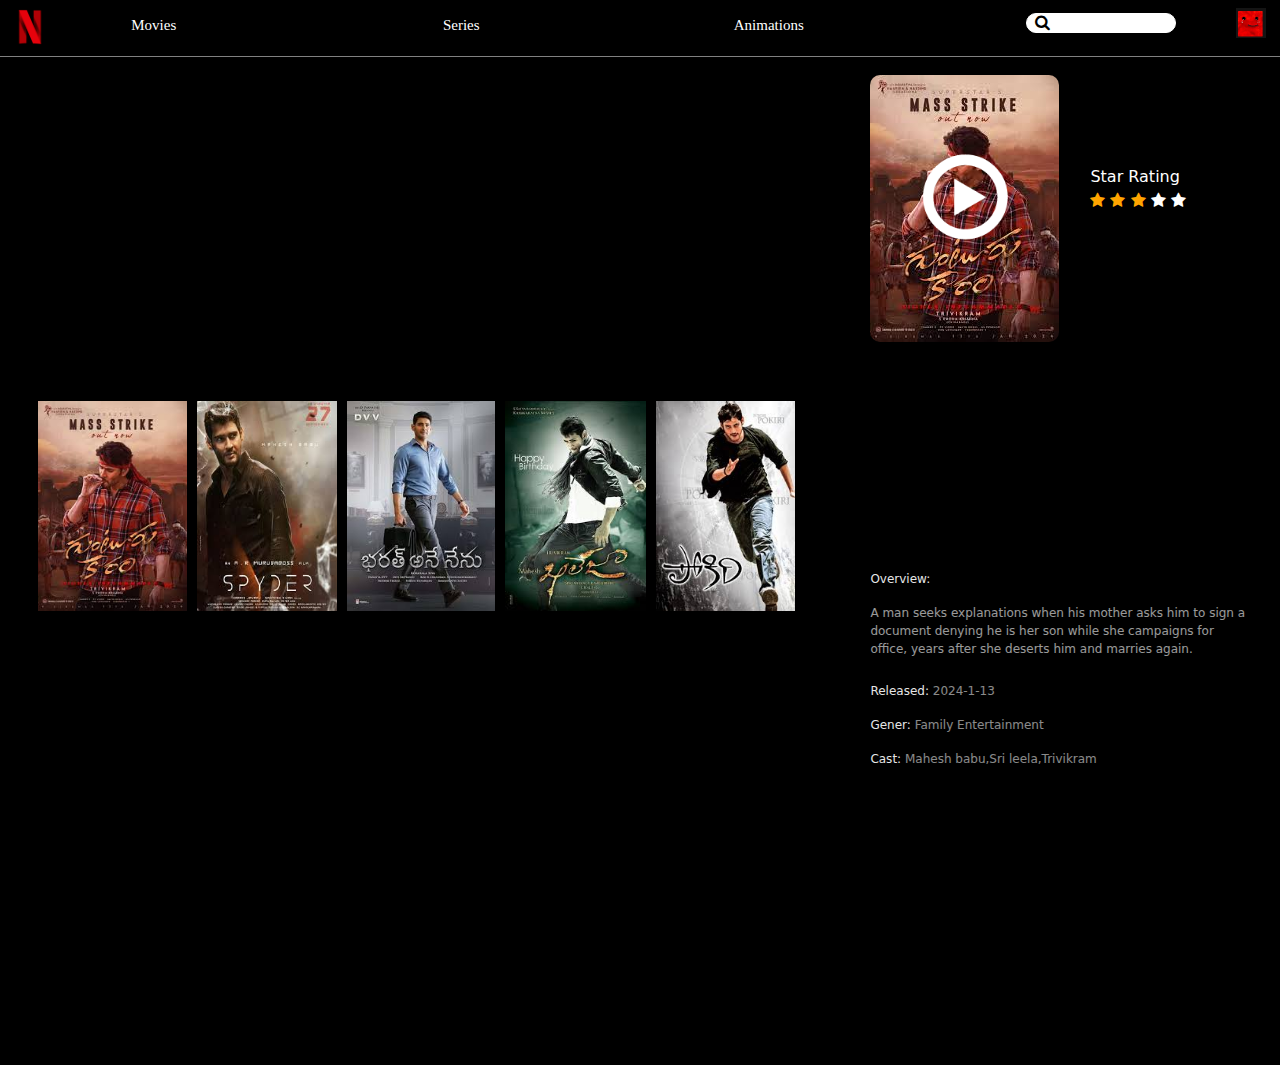
<file: index.html>
<html lang="en">
<head>
    <meta charset="UTF-8">
    <meta name="viewport" content="width=device-width, initial-scale=1.0">
    <title>Netflix</title>
     <link rel="icon" type="image/x-icon" href="logo2.png">
    <link href="https://cdn.jsdelivr.net/npm/bootstrap@5.3.3/dist/css/bootstrap.min.css" rel="stylesheet">
    <script src="https://cdn.jsdelivr.net/npm/bootstrap@5.3.3/dist/js/bootstrap.bundle.min.js"></script>
   <link rel="stylesheet" href="https://cdnjs.cloudflare.com/ajax/libs/font-awesome/4.7.0/css/font-awesome.min.css">
    <link rel="stylesheet" href="Netflix.css">
    
</head>
<body>
    <div id="menu">
        <nav>
            <button>Movies</button>
            <button onclick="home()">Series</button>
            <button onclick="alert('It is same as movies and series page.Try it..!')">Animations</button>
            <input type="text"  id="search">
        </nav>
    </div>
    <hr>
    <div id="movie-box">
        
<div class="slideshow-container">

    <div class="mySlides fade" id="pointer">
      <img src="mahesh-businessman-movie-posters-171.jpg" style="border-radius: 20px; width: 86%;" height="280px" >
      <button id="m1"><a href="https://youtu.be/KAYAMKQvTAo?si=7nl8zrtdYbij9sjb" style="color: black;">Watch</a></button>
    </div>
    
    <div class="mySlides fade">
     
      <img src="khalejamain.jpg" style="border-radius: 20px; width: 86%;" height="280px">
      <button id="m1"><a href="https://youtu.be/RaChQXib_f8?si=h-0ZdScOtvKA88uY" style="color: black;">Watch</a></button>
    </div>
    
    <div class="mySlides fade">
      <img src="spydermain.jpg" style="border-radius: 20px; width: 86%;" height="280px">
      <button id="m1"><a href="https://youtu.be/i4PkDPk5sQ0?si=_kBzlCki9z7kpeIc" style="color: black;">Watch</a></button>
    </div>
    
    </div>
    <div style="margin-left: 340px;">
      <span class="dot"></span> 
      <span class="dot"></span> 
      <span class="dot"></span> 
    </div>
        <br>
        <div id="recommend">
            <img  src="guntur.jpeg" height="210px"  style="margin-left: 8px;"  id="point" onclick="guntur('guntur.jpeg')">
            <img src="spyder.jpeg" height="210px" width="140px" style="margin-left: 10px;" id="point" onclick="spyder('spyder.jpeg')">
            <img src="sreemanthudu.jpeg" height="210px" style="margin-left: 10px;" id="point" onclick="sree('sreemanthudu.jpeg')">
            <img src="khaleja.jpeg" height="210px"  style="margin-left: 10px;" id="point" onclick="khaleja('khaleja.jpeg')">
            <img src="pokiri.jpeg" height="210px"  style="margin-left: 10px;" id="point" onclick="pokiri('pokiri.jpeg')">
        </div>
    </div>
    <div id="info">
    <div id="poster">
        <div id="pos">
            <img id="black" src="guntur.jpeg">
            <div id="moviinfo">
                <a href="https://youtu.be/q8M6Ybjr2Wc?si=vVsK6aYFfoAF8F83">
                    <img src="play5.png"
                        width="100"
                        height="100" id="play1"></a>
                        <a href="https://youtu.be/i4PkDPk5sQ0?si=_kBzlCki9z7kpeIc" id="vidlink">
                            <img src="play5.png"
                                width="100"
                                height="100" id="play2"></a>
                                <a href="https://youtu.be/hLV0zdsg6i8?si=RQ-cGOYpaafdOcf2" id="vidlink">
                                    <img src="play5.png"
                                        width="100"
                                        height="100" id="play3"></a>
                                        <a href="https://youtu.be/RaChQXib_f8?si=h-0ZdScOtvKA88uY" id="vidlink">
                                            <img src="play5.png"
                                                width="100"
                                                height="100" id="play4"></a>
                                                <a href="https://youtu.be/w4l6yDmoepA?si=xtcxoRndeb55bI06" id="vidlink">
                                                    <img src="play5.png"
                                                        width="100"
                                                        height="100" id="play5"></a>
        </div>
        <div id="star">
        <p1>Star Rating</p1>
        <br>
<div class="fa fa-star checked" id="star1"></div>
<div class="fa fa-star checked" id="star2"></div>
<div class="fa fa-star checked" id="star3"></div>
<div class="fa fa-star checked" id="star4"></div>
<div class="fa fa-star checked" id="star5"></div>
        </div>
    </div>
    </div>
    <p id="p1">Overview:</p>
    <small id="overview">A man seeks explanations when his mother asks him to sign a document denying he is her son while she campaigns for office, years after she deserts him and marries again.</small>
    <br>
    <br>
    <p id="p2">Released:<small id="date"> 2024-1-13</small></p>
    <p id="p3">Gener:<small id="gener">  Family Entertainment</small></p>
    <p id="p4">Cast:<small id="cast">  Mahesh babu,Sri leela,Trivikram</small></p>
</div>

<div id="logo">
    <img src="netflix-icon.512x512.png" width="60px" height="50px" title="Netflix">
</div>
<div id="logo1">
    <a href="login.html" id="vidlink">
        <img src="logo.webp" width="30px" height="30px" title="Login">
</div>
<div id="searchimg">
    <i class="fa fa-search"></i>
</div>

    <script src="Netflix.js"></script>
</body>
</html>
</file>
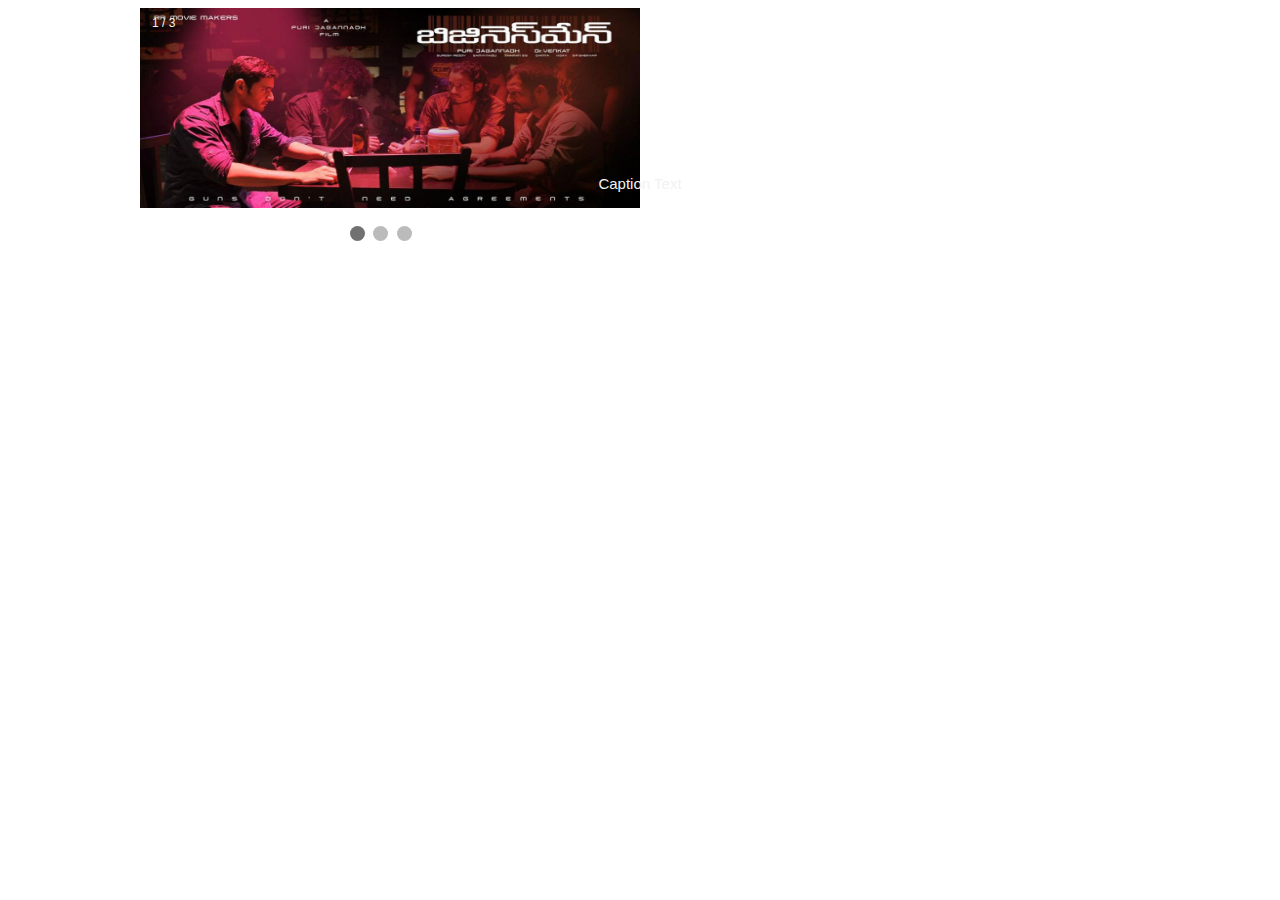
<file: fivesec.html>
<!DOCTYPE html>
<html>
<head>
<meta name="viewport" content="width=device-width, initial-scale=1">
<style>
* {box-sizing: border-box;}
body {font-family: Verdana, sans-serif;}
.mySlides {display: none;}
img {vertical-align: middle;}

/* Slideshow container */
.slideshow-container {
  max-width: 1000px;
  position: relative;
  margin: auto;
}

/* Caption text */
.text {
  color: #f2f2f2;
  font-size: 15px;
  padding: 8px 12px;
  position: absolute;
  bottom: 8px;
  width: 100%;
  text-align: center;
}

/* Number text (1/3 etc) */
.numbertext {
  color: #f2f2f2;
  font-size: 12px;
  padding: 8px 12px;
  position: absolute;
  top: 0;
}

/* The dots/bullets/indicators */
.dot {
  height: 15px;
  width: 15px;
  margin: 0 2px;
  background-color: #bbb;
  border-radius: 50%;
  display: inline-block;
  transition: background-color 0.6s ease;
}

.active {
  background-color: #717171;
}

/* Fading animation */
.fade {
  animation-name: fade;
  animation-duration: 1.5s;
}

@keyframes fade {
  from {opacity: .4} 
  to {opacity: 1}
}

/* On smaller screens, decrease text size */
@media only screen and (max-width: 300px) {
  .text {font-size: 11px}
}
</style>
</head>
<body>

<div class="slideshow-container">

<div class="mySlides fade">
  <div class="numbertext">1 / 3</div>
  <img src="mahesh-businessman-movie-posters-171.jpg" style="width:50%" height="200px">
  <div class="text">Caption Text</div>
</div>

<div class="mySlides fade">
  <div class="numbertext">2 / 3</div>
  <img src="khalejamain.jpg" style="width:50%" height="200px">
  <div class="text">Caption Two</div>
</div>

<div class="mySlides fade">
  <div class="numbertext">3 / 3</div>
  <img src="spydermain.jpg" style="width:50%" height="200px">
</div>

</div>
<br>

<div style="margin-left: 340px;">
  <span class="dot"></span> 
  <span class="dot"></span> 
  <span class="dot"></span> 
</div>

<script>
let slideIndex = 0;
showSlides();

function showSlides() {
  let i;
  let slides = document.getElementsByClassName("mySlides");
  let dots = document.getElementsByClassName("dot");
  for (i = 0; i < slides.length; i++) {
    slides[i].style.display = "none";  
  }
  slideIndex++;
  if (slideIndex > slides.length) {slideIndex = 1}    
  for (i = 0; i < dots.length; i++) {
    dots[i].className = dots[i].className.replace(" active", "");
  }
  slides[slideIndex-1].style.display = "block";  
  dots[slideIndex-1].className += " active";
  setTimeout(showSlides, 2000); // Change image every 2 seconds
}
</script>

</body>
</html>
</file>
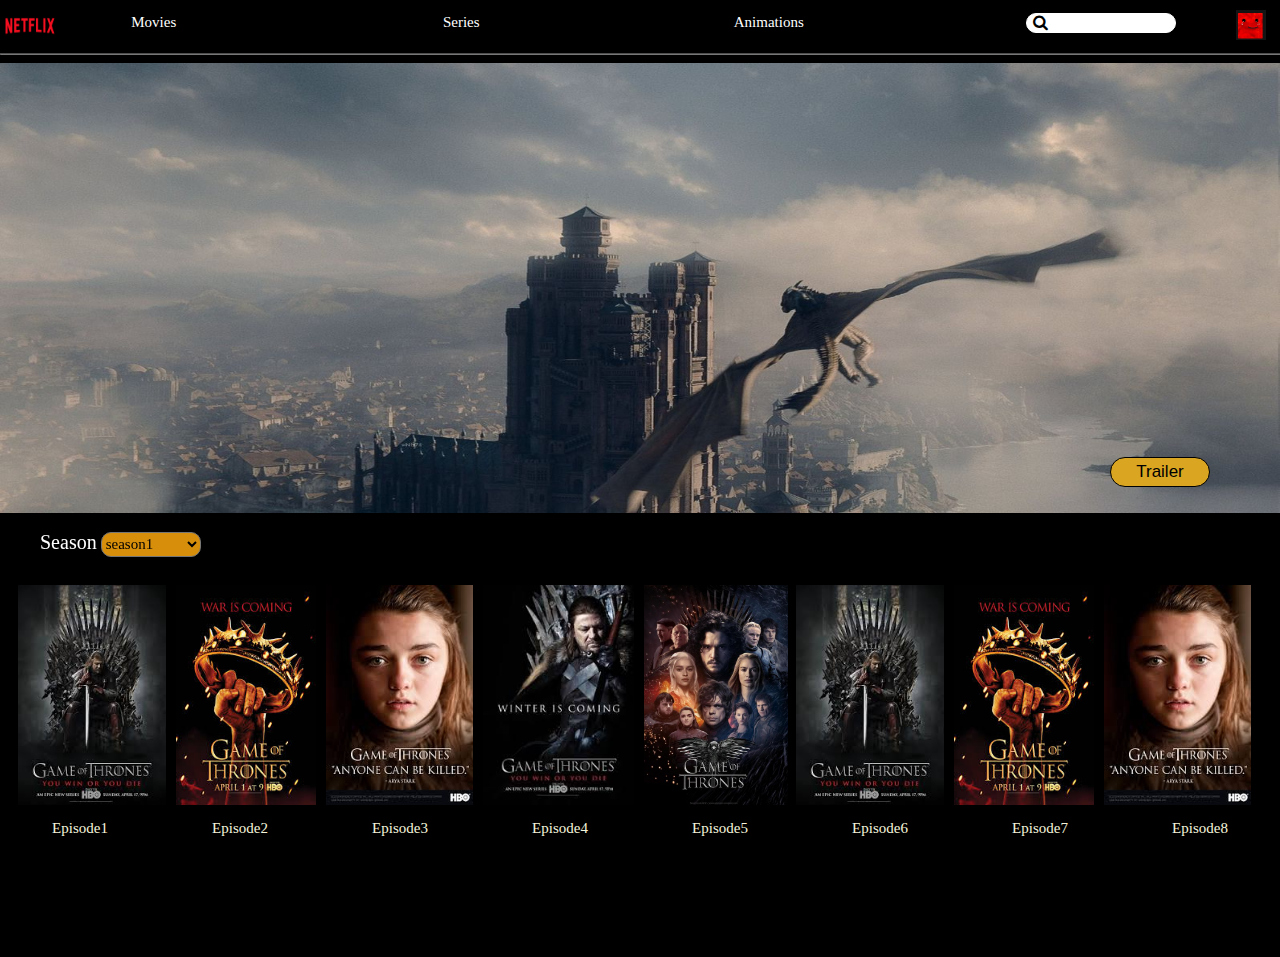
<file: got.html>
<html lang="en">
<head>
    <meta charset="UTF-8">
    <meta name="viewport" content="width=device-width, initial-scale=1.0">
    <title>Document</title>
    <link rel="stylesheet" href="got.css">
    <link rel="stylesheet" href="https://cdnjs.cloudflare.com/ajax/libs/font-awesome/4.7.0/css/font-awesome.min.css">
</head>
<body>

    <div class="menu">
        <nav>
            <button onclick="home()">Movies</button>
            <button onclick="series()">Series</a></button>
            <button onclick="alert('It is same as movies and series page.Try it..!')">Animations</button>
            <input type="text"  id="search">
        </nav>
        <img id="logo" src="pngwing.com.png" width="60px" height="40px" title="Netflix">
  <a href="login.html" id="vidlink">
        <img id="logo1" src="logo.webp" width="30px" height="30px" title="Login"></a>
        <i class="fa fa-search" id="ico"></i>
    </div>
    <hr>
    <div id="main-box">
        <img src="gamemain2.jpeg" width="100%" height="50%">
        <button id="watch" onclick="trailer()">Trailer</button>
    </div>
    <br>

<div id="sea">
    <form method="get" name="form1" action="">  
        <label name="locations">Season</label>
    <select name="locations" onclick="gotoSection(this.form)">
         <option selected>season1</option>
         <option >season2</option>
         <option>season3</option>
         <option>season4</option>
         <option>season5</option>
         <option>season6</option>     
     </select>
   </form>
</div>

<br>
<br>class="point"
<br>
<div id="recommend">
    <img  src="s1e1.jpeg" height="220px"  style="margin-left: 8px;" class="point" id="point1" title="episond1" onclick="jio()">
    <img src="s1e2.jpeg" height="220px" width="140px" style="margin-left: 10px;"class="point" id="point2" title="episond2" onclick="jio()">
    <img src="s1e3.jpeg" height="220px" style="margin-left: 10px;"class="point" id="point3" title="episond3" onclick="jio()">
    <img src="s1e4.jpeg" height="220px"  style="margin-left: 10px;"class="point" id="point4" title="episond4" onclick="jio()">
    <img src="s1e5.jpg" height="220px"  style="margin-left: 10px;"class="point" id="point5" title="episond5" onclick="jio()">
    <img  src="s1e1.jpeg" height="220px"  style="margin-left: 8px;" class="point" id="point6" title="episond6" onclick="jio()">
    <img src="s1e2.jpeg" height="220px" width="140px" style="margin-left: 10px;"class="point" id="point7" title="episond7" onclick="jio()">
    <img src="s1e3.jpeg" height="220px" style="margin-left: 10px;" id="point8" class="point"title="episond8" onclick="jio()">
</div>
<div id="episod">
    <h3>Episode1</h3>
    <h3>Episode2</h3>
    <h3>Episode3</h3>
    <h3>Episode4</h3>
    <h3>Episode5</h3>
    <h3>Episode6</h3>
    <h3>Episode7</h3>
    <h3>Episode8</h3>
</div>
<div id="pop">
    <p>what i have done to season1 and season2 the same code will be written <br>try it..!</p>
    <button id="in" onclick="popchange()">close</button>
</div>
<script src="got.js"></script>
</body>
</html>
</file>
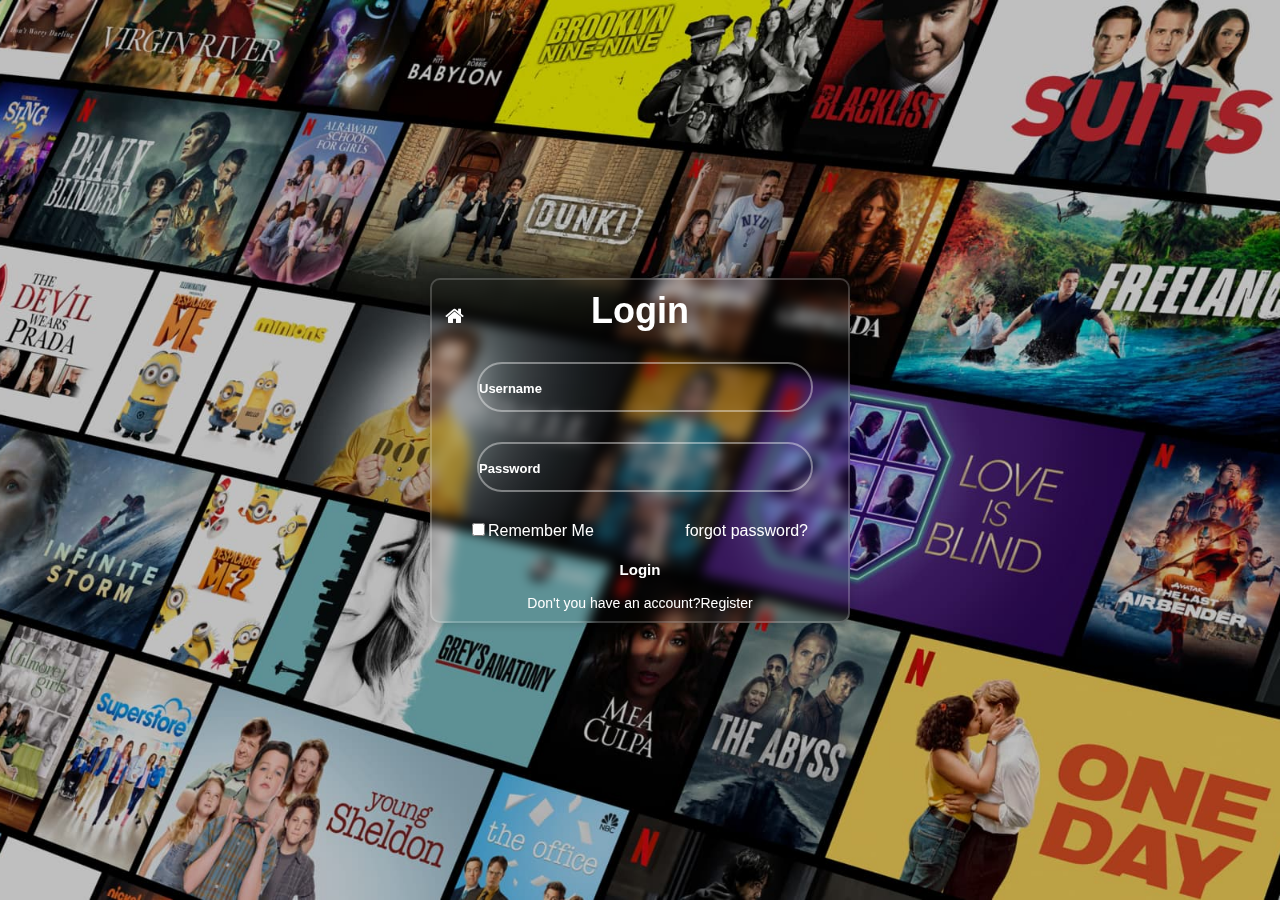
<file: login.html>
<html lang="en">
<head>
    <title>login page</title>
    <link rel="stylesheet" href="login.css">
    <link rel="stylesheet" href="https://cdnjs.cloudflare.com/ajax/libs/font-awesome/4.7.0/css/font-awesome.min.css">
    <script src="login.js"></script>
</head>
<body>
    <div id="menu">
        
    </div>
    <div class="wrapper">
        <form id="form" class="form" onsubmit="login()">
            <h1>Login</h1>
            <div class="input-box">
              
                <input type="text" placeholder="Username" id="user" required>
                <span class="icon"></span>
            </div>
            <div class="input-box">
                <input type="password" placeholder="Password" id="pass"  required>
                <span class="icon"></span>
            </div>
            <div class="remember">
                <label><input type="checkbox">Remember Me</label>
                <a href="pass.html">forgot password?</a>
            </div>
            <button type="submit" class="btn">Login</button>
            <div id="error-message" class="error-message"></div>

            <div class="register">
            <p>Don't you have an account?<a href="register.html">Register</a></p>
            </div>
            <div id="back">
                <i class="fa fa-home" onclick="back()"></i>
            </div>
            
        </form>

    </div>
</body>
</html>
</file>
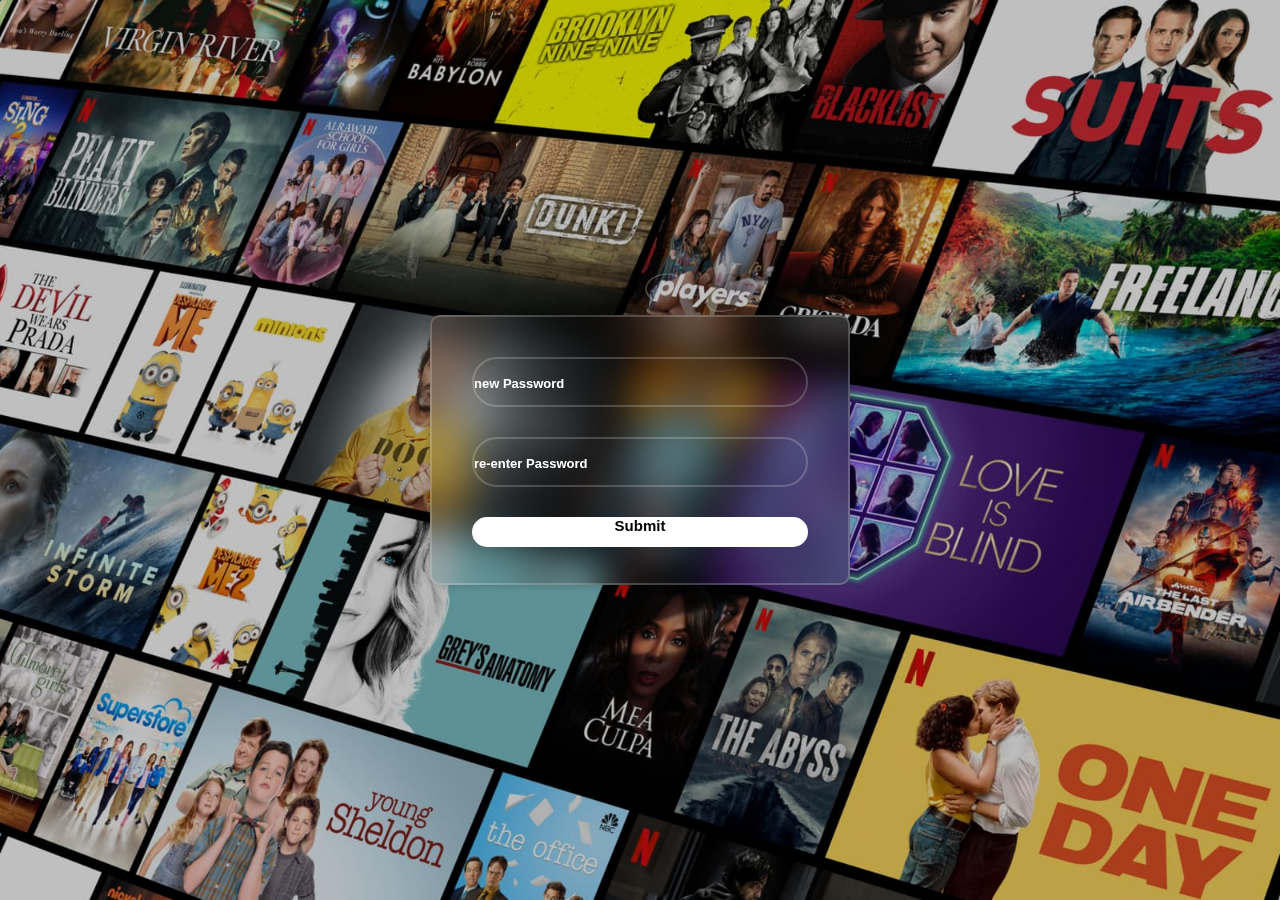
<file: pass.html>
<html lang="en">
<head>
    <meta charset="UTF-8">
    <meta name="viewport" content="width=device-width, initial-scale=1.0">
    <title>forgot</title>
    <link rel="stylesheet" href="pass.css">
    <script src="pass.js"></script>
</head>
<body>
    <div class="wrapper">
        <form action="form" id="form">
            <div class="input-box">
                <input type="input" id="pass"  placeholder="new Password">
            </div>
            <div class="input-box">
                <input type="input" id="repass" placeholder="re-enter Password">
            </div>
            <div class="btn">
            <a href="login.html" type="submit" onclick="submitForm()">Submit</a>
            <div id="error-message" class="error-message"></div>
            </div>
        </form>
    </div>
</body>
</html>
</file>
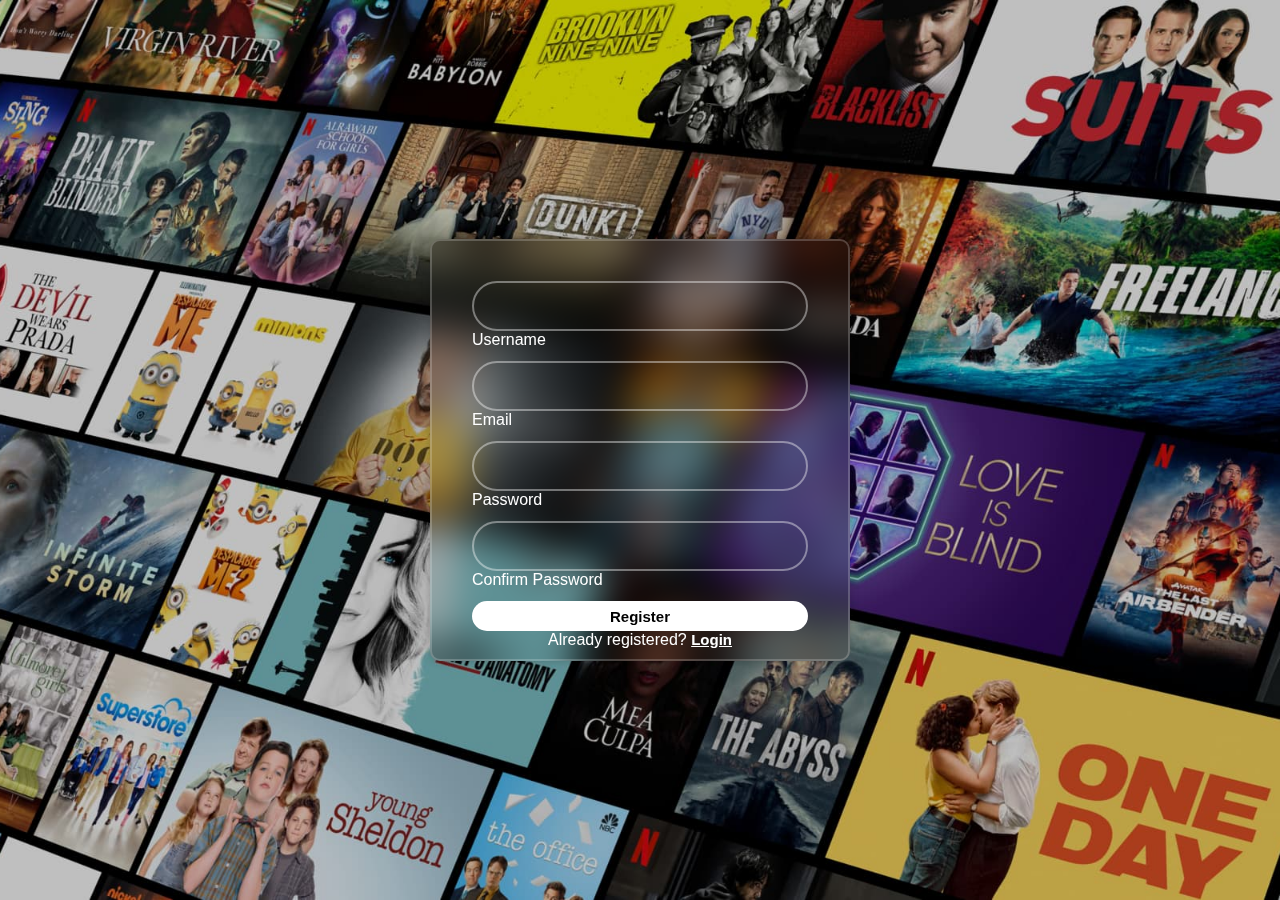
<file: register.html>
<html lang="en">
<head>
    <meta charset="UTF-8">
    <meta name="viewport" content="width=device-width, initial-scale=1.0">
    <title>signup page</title>
    <link rel="stylesheet" href="register.css">
    <link rel="stylesheet" href="login.html">
    <script src="reg.js"></script>
</head>
<body>
    <div class="wrapper">
        <form id="form" onsubmit="validateForm()">
            <div class="input-box">
              <input type="text" id="name" required>
              <label>Username</label>
              <span id="name_error" style="color: red;"></span>
            </div>
            <div class="input-box">
              <input type="email" id="email" required>
              <label>Email</label>
              <span id="email_error" style="color: red;"></span>
            </div>
            <div class="input-box">
              <span class="icon"></span>
              <input type="password" id="password" required>
              <label>Password</label>
              <span id="password_error" style="color: red;"></span>
            </div>
            <div class="input-box">
              <span class="icon"></span>
              <input type="password" id="confirm_password" required>
              <label>Confirm Password</label>
              <span id="confirm_password_error" style="color: red;"></span>
            </div>
            <button type="submit" class="btn">Register</button>
            <div class="login-register">
              <p style="text-align: center;">Already registered? <a href="login.html" id="backlogin">Login</a></p>
            </div>
          </form>
    
    </div>
</body>
</html>
</file>
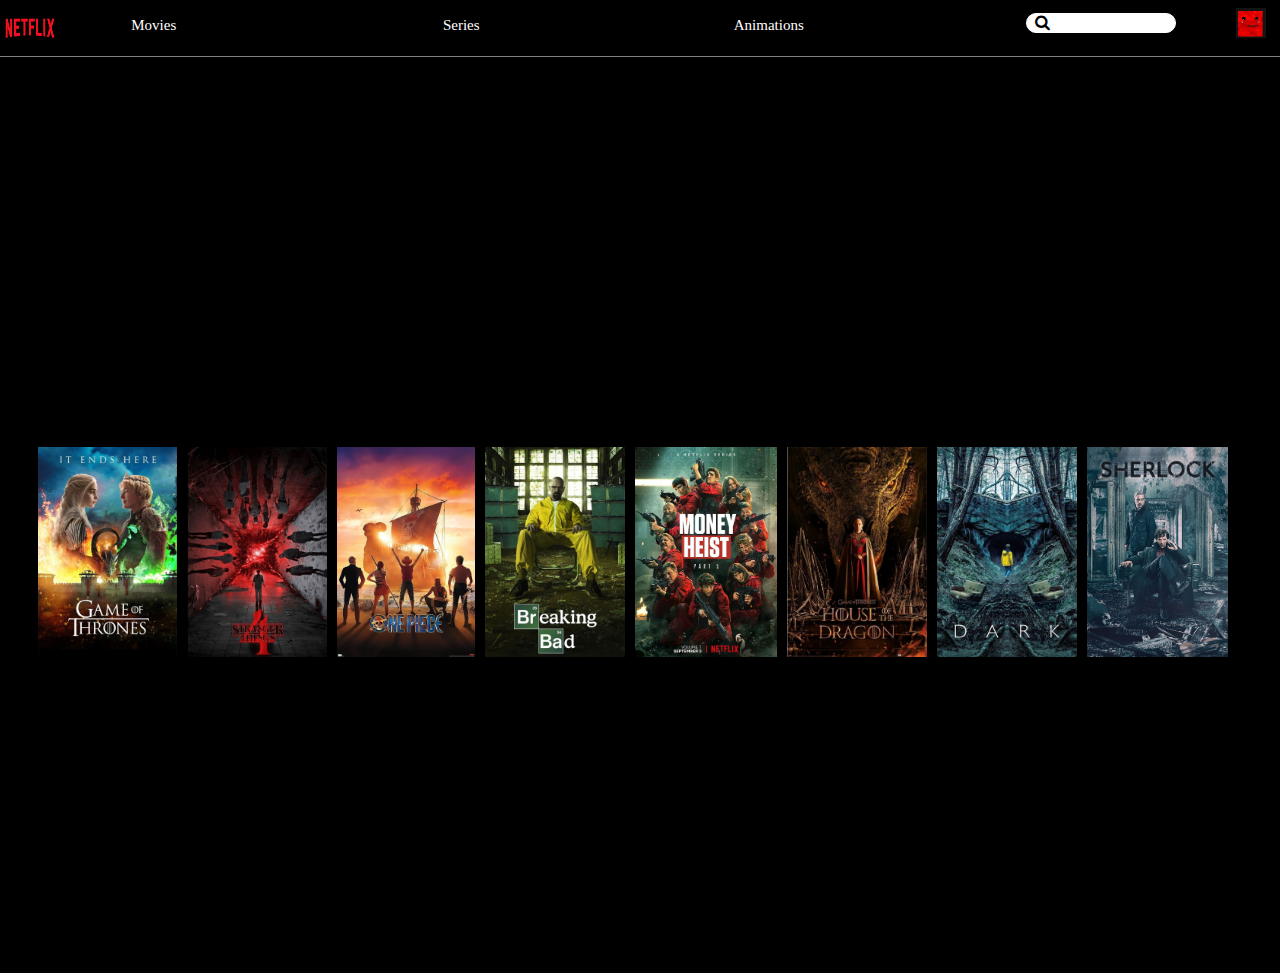
<file: Series.html>
<html lang="en">
<head>
    <meta charset="UTF-8">
    <meta name="viewport" content="width=device-width, initial-scale=1.0">
    <title>Series</title>
    <link rel="icon" href= 
    "logo2.png" width="5px" hreflang="5px"
              type="image/x-icon"> 
    <link href="https://cdn.jsdelivr.net/npm/bootstrap@5.3.3/dist/css/bootstrap.min.css" rel="stylesheet">
    <link rel="stylesheet" href="https://cdnjs.cloudflare.com/ajax/libs/font-awesome/4.7.0/css/font-awesome.min.css">
    <link rel="stylesheet" href="Series.css">
</head>
<body>
    <div id="menu">
        <nav>
            <button onclick="home()">Movies</button>
            <button >Series</a></button>
            <button onclick="alert('It is same as movies and series page.Try it..!')">Animations</button>
            <input type="text"  id="search">
        </nav>
    </div>
    <hr>
    <div id="movie-box">
        
<div class="slideshow-container">

    <div class="mySlides fade" id="pointer">
      <img src="gotmain.jpeg" style="border-radius: 20px;" width="100%" height="350px" >
      <button id="m1"><a href="https://youtu.be/KAYAMKQvTAo?si=7nl8zrtdYbij9sjb" style="color: black;">Watch</a></button>
    </div>
    
    <div class="mySlides fade">
     
      <img src="All of Us are Dead.jpeg" style="border-radius: 20px; width: 100%;" height="350px">
      <button id="m1"><a href="https://youtu.be/RaChQXib_f8?si=h-0ZdScOtvKA88uY" style="color: black;" >Watch</a></button>
    </div>
    
    <div class="mySlides fade">
      <img src="starngermain.jpeg" style="border-radius: 20px; width: 100%;" height="350px">
      <button id="m1"><a href="https://youtu.be/i4PkDPk5sQ0?si=_kBzlCki9z7kpeIc" style="color: black;">Watch</a></button>
    </div>
    
</div>
    <div style="margin-left: 340px;">
      <span class="dot"></span> 
      <span class="dot"></span> 
      <span class="dot"></span> 
    </div>
        <div id="recommend">
            <a href="got.html">
            <img  src="gotmini.jpeg" height="210px"  style="margin-left: 8px;" class="point"></a>
            <img src="strangermini.jpeg" height="210px" width="140px" style="margin-left: 10px;" class="point" onclick="alert('click on got series.the same pattern will repeat to all other series')">
            <img src="onemini.jpeg" height="210px" style="margin-left: 10px;"  class="point" onclick="alert('click on got series.the same pattern will repeat to all other series')" >
            <img src="breakmini.jpeg" height="210px"  style="margin-left: 10px;"  class="point" onclick="alert('click on got series.the same pattern will repeat to all other series')" >
            <img src="moneymini.jpeg" height="210px"  style="margin-left: 10px;"  class="point"  onclick="alert('click on got series.the same pattern will repeat to all other series')">
            <img src="House of the Dragon Poster 61x91_5cm.jpeg" height="210px" style="margin-left: 10px;"  class="point" onclick="alert('click on got series.the same pattern will repeat to all other series')">
            <img src="dark.jpeg" height="210px"  style="margin-left: 10px;" class="point" onclick="alert('click on got series.the same pattern will repeat to all other series')">
            <img src="SHERLOCK.jpeg" height="210px"  style="margin-left: 10px;" class="point" onclick="alert('click on got series.the same pattern will repeat to all other series')">
        </div>
    </div>
   

<div id="logo">
    <img src="pngwing.com.png" width="60px" height="50px" title="Netflix">
</div>
<div id="logo1">
    <a href="login.html" id="vidlink">
        <img src="logo.webp" width="30px" height="30px" title="Login">
</div>
<div id="searchimg">
    <i class="fa fa-search"></i>
</div>
    <script src="Series.js"></script>
    
</body>
</html>
</file>
<file: Netflix.css>
html
{
height: -webkit-fill-available;
}
body
{
    background-color: black;
    background-repeat: no-repeat;
    height:fit-content;
    height: 100vh;
    height: -webkit-fill-available; 
}
hr{
    width: 100%;
}
#menu
{
    width: 100%;
    height: 40px;
    
}
nav
{
    display: flex;
    justify-content: space-around;
}

button
{
    width: 100px;
    height: 30px;
    color:white;
    background-color: transparent;
    border-radius: 20px;
    border: 1px solid black;
   font-family:Cambria, Cochin, Georgia, Times, 'Times New Roman', serif;
   font-size: 15px;
   margin-top: 10px;

}
button:hover
{
background-color:white;
color: black;
}
input
{
    border: 1px solid white;
    border-radius: 20px;
    background-color: whit;
    color:black;
    margin-top:13px;
    font-family:Cambria, Cochin, Georgia, Times, 'Times New Roman', serif;
    font-size: 15px;
   
}
hr
{
    color: white;
    opacity: 0.5;
}
#movie-box
{
    width: 70%;
    height: 100%;
    margin-top: 0%;
    margin-left: 35px;
    background-color:black;
}
#released-movies
{
    background-image: url("mahesh-businessman-movie-posters-171.jpg");
    background-repeat: no-repeat;
    background-size: 100%;
    width: 88%;
    height:44%;
    margin-left: 20px;
    border-radius:30px;
}

h2
{
    margin-left:20px;
    color: white;
    font-family:Cambria, Cochin, Georgia, Times, 'Times New Roman', serif;
    font-size: 18px;
}
#recommend
{
    display: flex;
    justify-content: space-around;
    position: absolute;
    left: 30px;
}
#info
{
    width: 30%;
    height:110%;
    background-color:black;
    position: absolute;
    right: 0px;
    left: 68%;
    top:75px;
}
#poster
{
    width:93%;
    height: 50%;
    background-color: black;
    display: flex;
    justify-content: center;
}
#p1{
    
    color:white;
    opacity: 0.9;
    font-size: 12px;
}
#overview
{
    color: white;
    flex-wrap: nowrap;
    font-size: 12px;
    opacity: 0.6;
}
#p2
{
    color:white;
    opacity: 0.9;
    font-size: 12px;   
}
#p3
{
    color:white;
    opacity: 0.9;
    font-size: 12px;   
}
#p4
{
    color:white;
    opacity: 0.9;
    font-size: 12px;   
}
#date
{
    color:white;
    flex-wrap: nowrap;
    font-size: 12px;
    opacity: 0.6;
}
#gener
{
    color: white;
    flex-wrap: nowrap;
    font-size: 12px;
    opacity: 0.6;
}
#cast
{
    color: white;
    flex-wrap: nowrap;
    font-size: 12px;
    opacity: 0.6;
}
a{
    color: white;
    text-decoration: none;
}
a:hover
{
    color: black;
}
#pos
{
    position: absolute;
    top: 0px;
    left: 0px;
}
#black
{
    border-radius: 10px;
}
#play1
{
    position: absolute;
    top: 70px;
    left:45px;
   display: block;
   cursor: pointer;
}
#play2
{
    position: absolute;
    top: 70px;
    left:45px;
   display: none;
}
#play3
{
    position: absolute;
    top: 70px;
    left:45px;
   display: none;
}
#play4
{
    position: absolute;
    top: 70px;
    left:45px;
   display: none;
}
#play5
{
    position: absolute;
    top: 70px;
    left:45px;
   display: none;
}
#star
{
    width: 100%;
    height: 100%;
    position: absolute;
    top: 90px;
    left:220px;
    display: block;
  flex-wrap: wrap;
  background-color:black;
  color: white;
}
#star1
{
    color:orange;
}
#star2
{
    color:orange;
}
#star3
{
    color:orange;
}
#star4
{
    color:white;
}
#star5
{
    color:white;
}
.carousel-item
{
    width: 400px;
}
.slideshow-container {
    max-width: 1000px;
    position: relative;
    margin: auto;
  }
  
  /* Caption text */
  .text {
    color: #f2f2f2;
    font-size: 15px;
    padding: 8px 12px;
    position: absolute;
    bottom: 8px;
    width: 100%;
    text-align: center;
  }
  
  /* Number text (1/3 etc) */
  .numbertext {
    color: #f2f2f2;
    font-size: 12px;
    padding: 8px 12px;
    position: absolute;
    top: 0;
  }
  
  /* The dots/bullets/indicators */
  .dot {
    height: 0px;
    width: 0px;
    margin-top: 0px;
    background-color: #bbb;
    border-radius: 50%;
    display: inline-block;
    transition: background-color 10s ease;
  }
  
  .active {
    background-color: #717171;
  }
  
  /* Fading animation */
  .fade {
    animation-name: fade;
    animation-duration: 5s;
  }
  
  @keyframes fade {
    from {opacity: .3} 
    to {opacity: 20}
  }
  
  /* On smaller screens, decrease text size */
  @media only screen and (max-width: 300px) {
    .text {font-size: 11px}
  }
#search
{
    width: 150px;
    height: 20px;
}
#m1
{
    position: absolute;
    right: 200px;
    top: 210px;
    background-color: red;
    color: black;
    font-size: 15px;
    font-family:Georgia, 'Times New Roman', Times, serif;
}
#m2
{
    position: absolute;
    right: 200px;
    top: 210px;
    background-color: red;
    color: black;
    font-size: 15px;
font-family:Georgia, 'Times New Roman', Times, serif;
}
#m3
{
    position: absolute;
    right: 200px;
    top: 210px;
    background-color: red;
    color: black;
    font-size: 15px;
font-family:Georgia, 'Times New Roman', Times, serif;
}
#pre
{
    position: absolute;
    left: 40px;
    top: 50px;
    color: white;   
    font-size: small;

}
#logo
{
    position: absolute;
    left: 0px;
    top: 2px;
}
#logo1
{
    position: absolute;
    right:14px;
    top:8px;
}
#searchimg
{
    position: absolute;
    right:230px;
    top:14px;
    color:black;
}
#point
{
    cursor: pointer;
}
</file>
<file: got.css>
body
{
    background-color: black;
    background-repeat: no-repeat;
    margin: 0%;
   padding: 0%; 
   overflow-x: hidden;
}
hr{
    width: 100%;
    position: -webkit-sticky;
    position: sticky;
    top:45px;
}
div.menu
{
    width: 100%;
    height: 45px;  
    background-color:black;
    position: -webkit-sticky;
    position: sticky;
    top: 0px;
}
nav
{
    display: flex;
    justify-content: space-around;
}

button
{
    width: 100px;
    height: 30px;
    color:white;
    background-color: transparent;
    border-radius: 20px;
    border: 1px solid black;
   font-family:Cambria, Cochin, Georgia, Times, 'Times New Roman', serif;
   font-size: 15px;
   margin-top: 7px;

}
button:hover
{
background-color:white;
color: black;
}
input
{
    border: 1px solid white;
    border-radius: 20px;
    background-color: whit;
    color:black;
    margin-top:13px;
    font-family:Cambria, Cochin, Georgia, Times, 'Times New Roman', serif;
    font-size: 15px;
   width: 150px;
   height: 20px;
}
hr
{
    color: white;
    opacity: 0.5;
}
#sea
{
    position: absolute;
    left: 40px;
}
label
{
    font-size: 20px;
    color: white;
    font-family:Cambria, Cochin, Georgia, Times, 'Times New Roman', serif;
}
img#logo
{
    position: absolute;
    top: 10%;
    background-color: black;
    
}
img#logo1
{
    position: absolute;
    right:14px;
    top:10px;
}
i#ico
{
    position: absolute;
    right:232px;
    top:14px;
    color: black;
}
#searchimg
{
    position: absolute;
    right:235px;
    top:22px;
    color:black;
}
#title
{
position: absolute;
top: 90px;
left: 70px;
}
#watch
{
background: goldenrod;
position: absolute;
right:70px;
top: 50%;
color: black;
font-size:17px;
font-family:'Franklin Gothic Medium', 'Arial Narrow', Arial, sans-serif;
cursor: pointer;
}
#watch:hover
{
    background: rgb(187, 143, 33);
}
#recommend
{
    display: flex;
    flex-wrap: nowrap;
    margin-left:10px;
}
select
{
    width: 100px;
    height: 25px;
    background-color: rgb(215, 143, 11);
    font-size: 15px;
    border-radius: 10px;
    font-weight: 40px;
    font-family:Cambria, Cochin, Georgia, Times, 'Times New Roman', serif;
}
select:hover
{
    background-color: rgb(180, 131, 39);
    cursor: pointer;
}
#s2
{
background-color: white;
}
#s1
{
    
background-color: white;
}
#episod
{
    display: flex;
    justify-content: space-around;
}
h3
{
    color:beige;
    font-family:Cambria, Cochin, Georgia, Times, 'Times New Roman', serif;
    font-size: 15px;
    font-weight: 100;
}
.point
{
    cursor: pointer;
}
#pop1
{
    width: 300px;
    height: 100px;
    background-color:rgb(161, 119, 39);
    border-radius: 20px;
    position: absolute;
    background-color: transparent;
    backdrop-filter: blur(25px);
    top:18%;
    left: 35%;
    color: black;
}
#into
{
    width: 60px;
    height: 20px;
    background-color:black;
    position: absolute;
    right: 5px;
    bottom: 2px;
   
}
#into:hover
{
    cursor: pointer;
    color: white;
}
#in
{
    color: black;
    background-color: black;
}
</file>
<file: login.css>
*
{
    margin: 0;
    padding: 0;
    box-sizing: border-box;
    font-family:'Segoe UI', Tahoma, Geneva, Verdana, sans-serif;
}
body
{
    display: flex;
    align-items: center;
    justify-content: center;
    background-image: url("the_netflix_login_background__canada__2024___by_logofeveryt_dh0w8qv.jpg");
    background-repeat: no-repeat;
    min-height: 100vh;
    background-size:cover;
    background-position: center;
}
.wrapper
{
    width: 420px;
    background-color:rgb(0, 0, 0);   
    color:white;
    border-radius: 10px;
    padding: 10px 40px;
    border: 2px solid rgba(255, 255,255,.2);
    backdrop-filter: blur(6px);
    background: transparent;
    box-shadow: 0 0 10px rgba(0, 0,0,.2);
}
 h1
{
    font-size: 36px;
    text-align:  center;
}
.input-box
{
    width: 100%;
    height: 50px;
    margin: 30px 5px;
}
.input-box input
{
    width: 100%;
    height: 100%;
    background: transparent;
    border-radius: 40px;
    border: none;
    outline: none;
    border: 2px solid rgba(255, 255, 255, 0.4);
    color:white;
    font-weight: bold;
    font-size: larger;
}
.input-box input::placeholder
{
    font-size:small;
    color:white;
}
.remember
{
display: flex;
justify-content: space-between;
margin: 20px 0 15px;
}
.remember label input
{
    color: white;
    margin-right: 3px;
}
.remember a
{
    color: white;
    text-decoration: none;
}
.remember a:hover
{
    text-decoration: underline;
}
 .btn
{
    width: 100%;
    height: 30px;
    border-radius: 40px;
    background:transparent;
    border:none;
    font-size: 15px;
    cursor: pointer;
    font-weight: bold;
    color: white;
} 
.wrapper .register
{
    font-size: 14px;
    margin-top: 10px;
    text-align: center;
}
.register p a
{
    text-decoration: none;
    color: white;
}
.register p a:hover
{
text-decoration: underline;
}
.btn:hover
{
    text-decoration: underline;
}
.span
{
    font-size:small;
    margin-left: 5px;
    color: transparent;
    font-weight: bold;
}
.error-message {
    color: red;
    text-align: center;
    font-size: 0.9em;
    margin-top: 10px;
}
#menu
{
    width: 100%;
    height: 40px;
    background:transparent;
    position: absolute;
    top: 0px;
}
#back
{
    position: absolute;
    top:26px;
    left:13px;
    font-size: 20px;
}
#back:hover
{
    cursor: pointer;
}
img:hover
{
    cursor: pointer;
}
</file>
<file: pass.css>
*
{
    margin: 0;
    padding: 0;
    box-sizing: border-box;
    font-family:'Segoe UI', Tahoma, Geneva, Verdana, sans-serif;
}
body
{
    display: flex;
    align-items: center;
    justify-content: center;
    background-image: url("the_netflix_login_background__canada__2024___by_logofeveryt_dh0w8qv.jpg");
    background-repeat: no-repeat;
    min-height: 100vh;
    background-size:cover;
    background-position: center;
}
.wrapper
{
    width: 420px;
    height: 270px;
    background-color: purple;
    color:white;
    border-radius: 10px;
    padding: 10px 40px;
    border: 2x solid black;
    background: transparent;
    border: 2px solid rgba(255, 255,255,.2);
    backdrop-filter: blur(20px);
    box-shadow: 0 0 10px rgba(0, 0,0,.2);
}
.wrapper h1
{
    font-size: 36px;
    text-align:  center;
}
.wrapper .input-box
{
    width: 100%;
    height: 50px;
    margin: 30px 0;
}
.input-box input
{
    width: 100%;
    height: 100%;
    background: transparent;
    border-radius: 40px;
    border: none;
    outline: none;
    border: 2px solid rgba(255, 255,255,.2);
    color:white;
    font-weight: bold;
    font-size:large;
}
.input-box input::placeholder
{
    font-size:small;
    color: white;
}
.wrapper .btn
{
    width: 100%;
    height: 30px;
    border-radius: 40px;
    background:white;
    border:none;
    font-size: 15px;
    cursor: pointer;
    text-align: center;
    font-weight: bold;
} 
.btn a
{
    color:black;
    text-decoration: none;
}
.btn a:hover
{

    text-decoration: underline;
}
.error-message {
    color: red;
    text-align: center;
    font-size: 0.9em;
    margin-top: 20px;
  }
</file>
<file: register.css>
*
{
    margin: 0;
    padding: 0;
    box-sizing: border-box;
    font-family:'Segoe UI', Tahoma, Geneva, Verdana, sans-serif;
}
body
{
    display: flex;
    align-items: center;
    justify-content: center;
    background-image: url("the_netflix_login_background__canada__2024___by_logofeveryt_dh0w8qv.jpg");
    background-repeat: no-repeat;
    min-height: 100vh;
    background-size:cover;
    background-position: center;
}
.wrapper
{
    width: 420px;
    background-color: purple;
    color:white;
    border-radius: 10px;
    padding: 10px 40px;
    border: 2x solid black;
    background: transparent;
    border: 2px solid rgba(255, 255,255,.2);
    backdrop-filter: blur(20px);
    box-shadow: 0 0 10px rgba(0, 0,0,.2);
}
.wrapper h1
{
    font-size: 36px;
    text-align:  center;
}
.wrapper .input-box
{
    width: 100%;
    height: 50px;
    margin: 30px 0;
}
.input-box input
{
    width: 100%;
    height: 100%;
    background: transparent;
    border-radius: 40px;
    border: none;
    outline: none;
    border: 2px solid rgb(255, 255,255,.4);
    color:white;
    font-weight: bold;
    font-size:large;
}
.input-box input::placeholder
{
    font-size:small;
    color: white;
}
.wrapper .btn
{
    width: 100%;
    height: 30px;
    border-radius: 40px;
    background:white;
    border:none;
    font-size: 15px;
    cursor: pointer;
    text-align: center;
    font-weight: bold;
    
} 
.btn a
{
    color:black;
    text-decoration: none;
    text-align: center;
    border: none;
}
.btn a:hover
{

    text-decoration: none;
}
.span
{
    font-size: small;
    margin-left: 10px;
    color: transparent;
    font-weight: bold;
}
a
{
    color:rgb(19, 19, 212);
    font-weight: bold;
}

a:hover
{
    color: rgb(0, 0, 255);
}
.error-message {
    color: red;
    text-align: center;
    font-size: 0.9em;
    margin-top: 10px;
}
#backlogin
{
    font-size: 15px;
    font-weight: 5px;
    color: white;
}
</file>
<file: Series.css>
body
{
    background-color: black;
    background-repeat: no-repeat;

}
hr{
    width: 100%;
}
#menu
{
    width: 100%;
    height: 40px;
    
}
nav
{
    display: flex;
    justify-content: space-around;
}

button
{
    width: 100px;
    height: 30px;
    color:white;
    background-color: transparent;
    border-radius: 20px;
    border: 1px solid black;
   font-family:Cambria, Cochin, Georgia, Times, 'Times New Roman', serif;
   font-size: 15px;
   margin-top: 10px;

}
button:hover
{
background-color:white;
color: black;
}
input
{
    border: 1px solid white;
    border-radius: 20px;
    background-color: whit;
    color:black;
    margin-top:13px;
    font-family:Cambria, Cochin, Georgia, Times, 'Times New Roman', serif;
    font-size: 15px;
   
}
hr
{
    color: white;
    opacity: 0.5;
}
#movie-box
{
    width: 70%;
    height: 100%;
    margin-top: 0%;
    margin-left: 35px;
    background-color:black;
}
#released-movies
{
    background-image: url("mahesh-businessman-movie-posters-171.jpg");
    background-repeat: no-repeat;
    background-size: 100%;
    width: 88%;
    height:44%;
    margin-left: 20px;
    border-radius:30px;
}

h2
{
    margin-left:20px;
    color: white;
    font-family:Cambria, Cochin, Georgia, Times, 'Times New Roman', serif;
    font-size: 18px;
}
#recommend
{
    display: flex;
    justify-content: space-around;
    position: absolute;
    left: 30px;
}
#info
{
    width: 30%;
    height:110%;
    background-color:black;
    position: absolute;
    right: 0px;
    left: 68%;
    top:75px;
}
#poster
{
    width:93%;
    height: 50%;
    background-color: black;
    display: flex;
    justify-content: center;
}
#p1{
    
    color:white;
    opacity: 0.9;
    font-size: 12px;
}
#overview
{
    color: white;
    flex-wrap: nowrap;
    font-size: 12px;
    opacity: 0.6;
}
#p2
{
    color:white;
    opacity: 0.9;
    font-size: 12px;   
}
#p3
{
    color:white;
    opacity: 0.9;
    font-size: 12px;   
}
#p4
{
    color:white;
    opacity: 0.9;
    font-size: 12px;   
}
#date
{
    color:white;
    flex-wrap: nowrap;
    font-size: 12px;
    opacity: 0.6;
}
#gener
{
    color: white;
    flex-wrap: nowrap;
    font-size: 12px;
    opacity: 0.6;
}
#cast
{
    color: white;
    flex-wrap: nowrap;
    font-size: 12px;
    opacity: 0.6;
}
a{
    color: white;
    text-decoration: none;
}
a:hover
{
    color: black;
}
#pos
{
    position: absolute;
    top: 0px;
    left: 0px;
}
#black
{
    border-radius: 10px;
}
#play1
{
    position: absolute;
    top: 70px;
    left:45px;
   display: block;
}
#play2
{
    position: absolute;
    top: 70px;
    left:45px;
   display: none;
}
#play3
{
    position: absolute;
    top: 70px;
    left:45px;
   display: none;
}
#play4
{
    position: absolute;
    top: 70px;
    left:45px;
   display: none;
}
#play5
{
    position: absolute;
    top: 70px;
    left:45px;
   display: none;
}
#star
{
    width: 100%;
    height: 100%;
    position: absolute;
    top: 90px;
    left:220px;
    display: block;
  flex-wrap: wrap;
  background-color:black;
  color: white;
}
#star1
{
    color:orange;
}
#star2
{
    color:orange;
}
#star3
{
    color:orange;
}
#star4
{
    color:white;
}
#star5
{
    color:white;
}
.carousel-item
{
    width: 400px;
}
.slideshow-container {
    max-width: 1000px;
    position: relative;
    left: 17%;
  }
  
  /* Caption text */
  .text {
    color: #f2f2f2;
    font-size: 15px;
    padding: 8px 12px;
    position: absolute;
    bottom: 8px;
    width: 100%;
    text-align: center;
  }
  
  /* Number text (1/3 etc) */
  .numbertext {
    color: #f2f2f2;
    font-size: 12px;
    padding: 8px 12px;
    position: absolute;
    top: 0;
  }
  
  /* The dots/bullets/indicators */
  .dot {
    height: 0px;
    width: 0px;
    margin-top: 0px;
    background-color: #bbb;
    border-radius: 50%;
    display: inline-block;
    transition: background-color 10s ease;
  }
  
  .active {
    background-color: #717171;
  }
  
  /* Fading animation */
  .fade {
    animation-name: fade;
    animation-duration: 5s;
  }
  
  @keyframes fade {
    from {opacity: .3} 
    to {opacity: 20}
  }
  
  /* On smaller screens, decrease text size */
  @media only screen and (max-width: 300px) {
    .text {font-size: 11px}
  }
#search
{
    width: 150px;
    height: 20px;
}
#m1
{
    position: absolute;
    right: 20px;
    top: 300px;
    background-color: red;
    color: black;
    font-size: 15px;
    font-family:Georgia, 'Times New Roman', Times, serif;
}
#m2
{
    position: absolute;
    right: 200px;
    top: 210px;
    background-color: red;
    color: black;
    font-size: 15px;
font-family:Georgia, 'Times New Roman', Times, serif;
}
#m3
{
    position: absolute;
    right: 200px;
    top: 210px;
    background-color: red;
    color: black;
    font-size: 15px;
font-family:Georgia, 'Times New Roman', Times, serif;
}
#pre
{
    position: absolute;
    left: 40px;
    top: 50px;
    color: white;   
    font-size: small;

}
#logo
{
    position: absolute;
    left: 0px;
    top: 2px;
}
#logo1
{
    position: absolute;
    right:14px;
    top:8px;
}
#searchimg
{
    position: absolute;
    right:230px;
    top:14px;
    color:black;
    
}
.point
{
    cursor: pointer;
}
</file>
